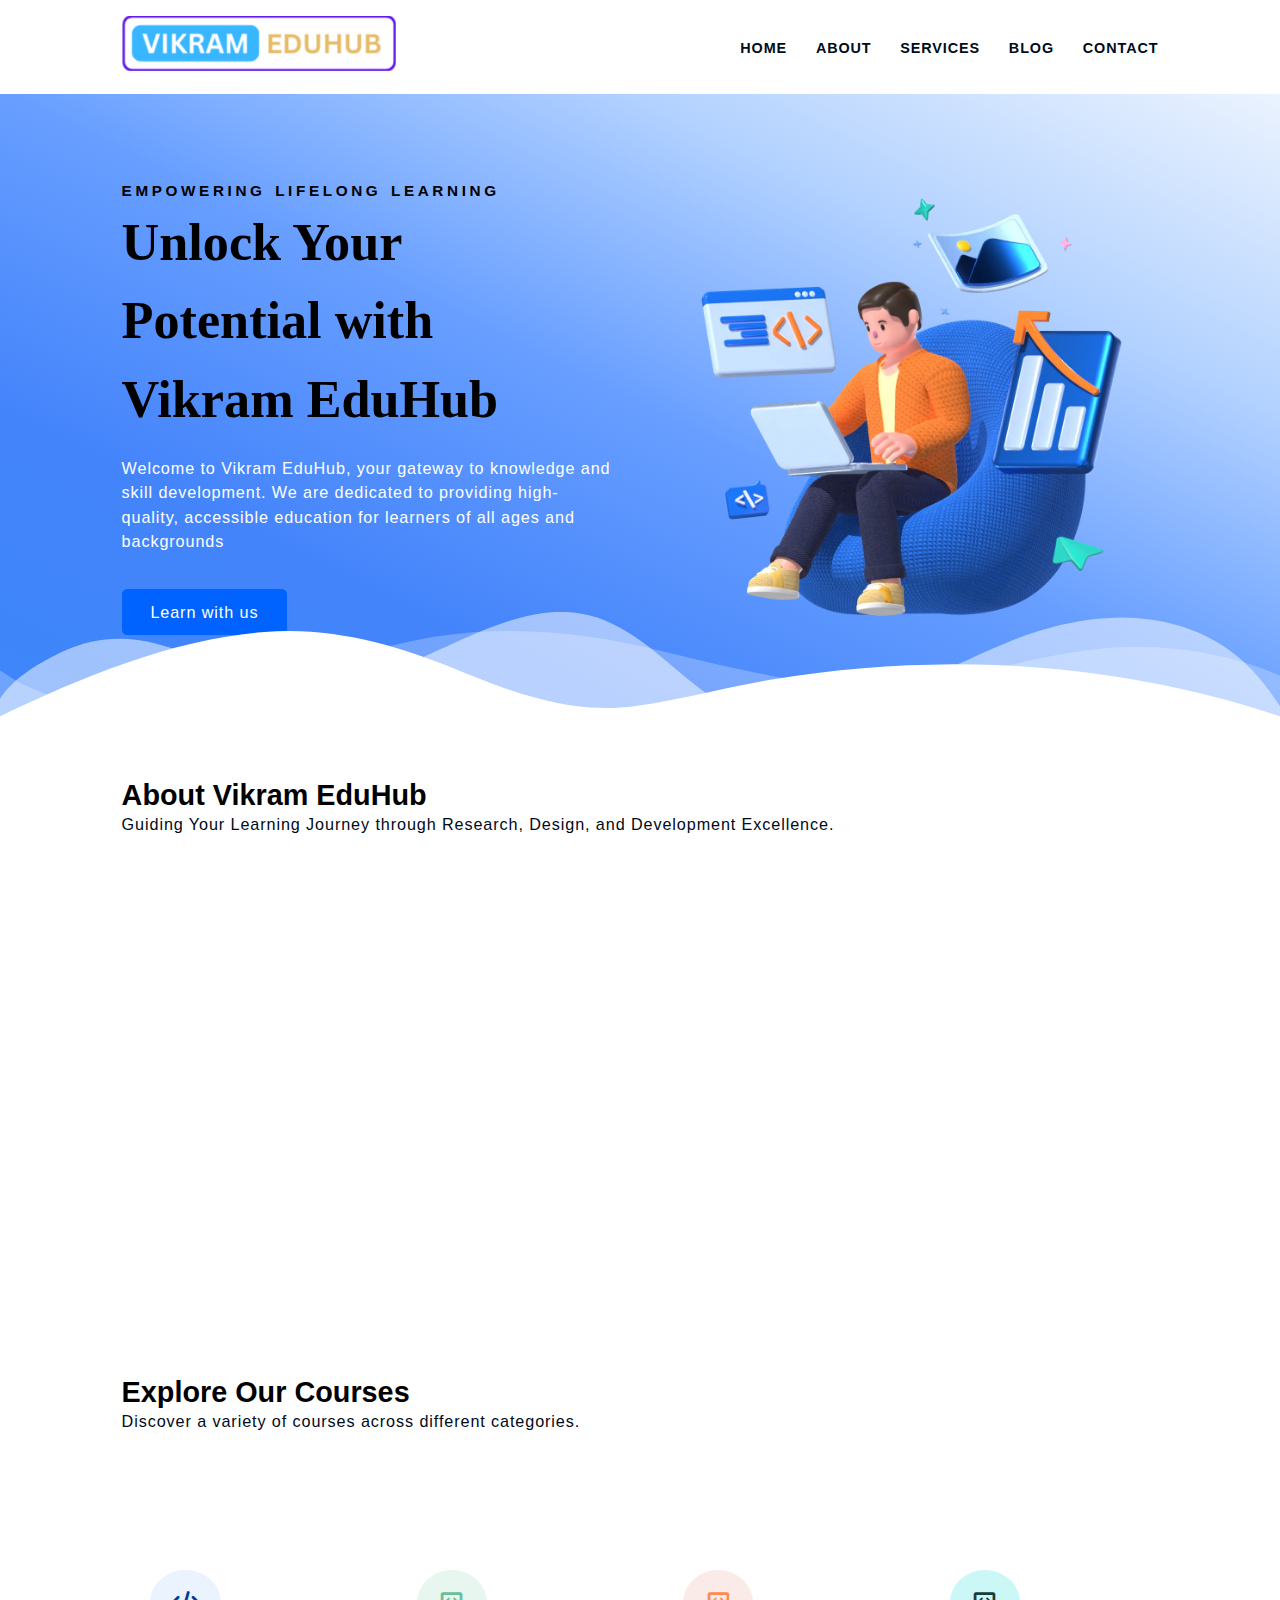
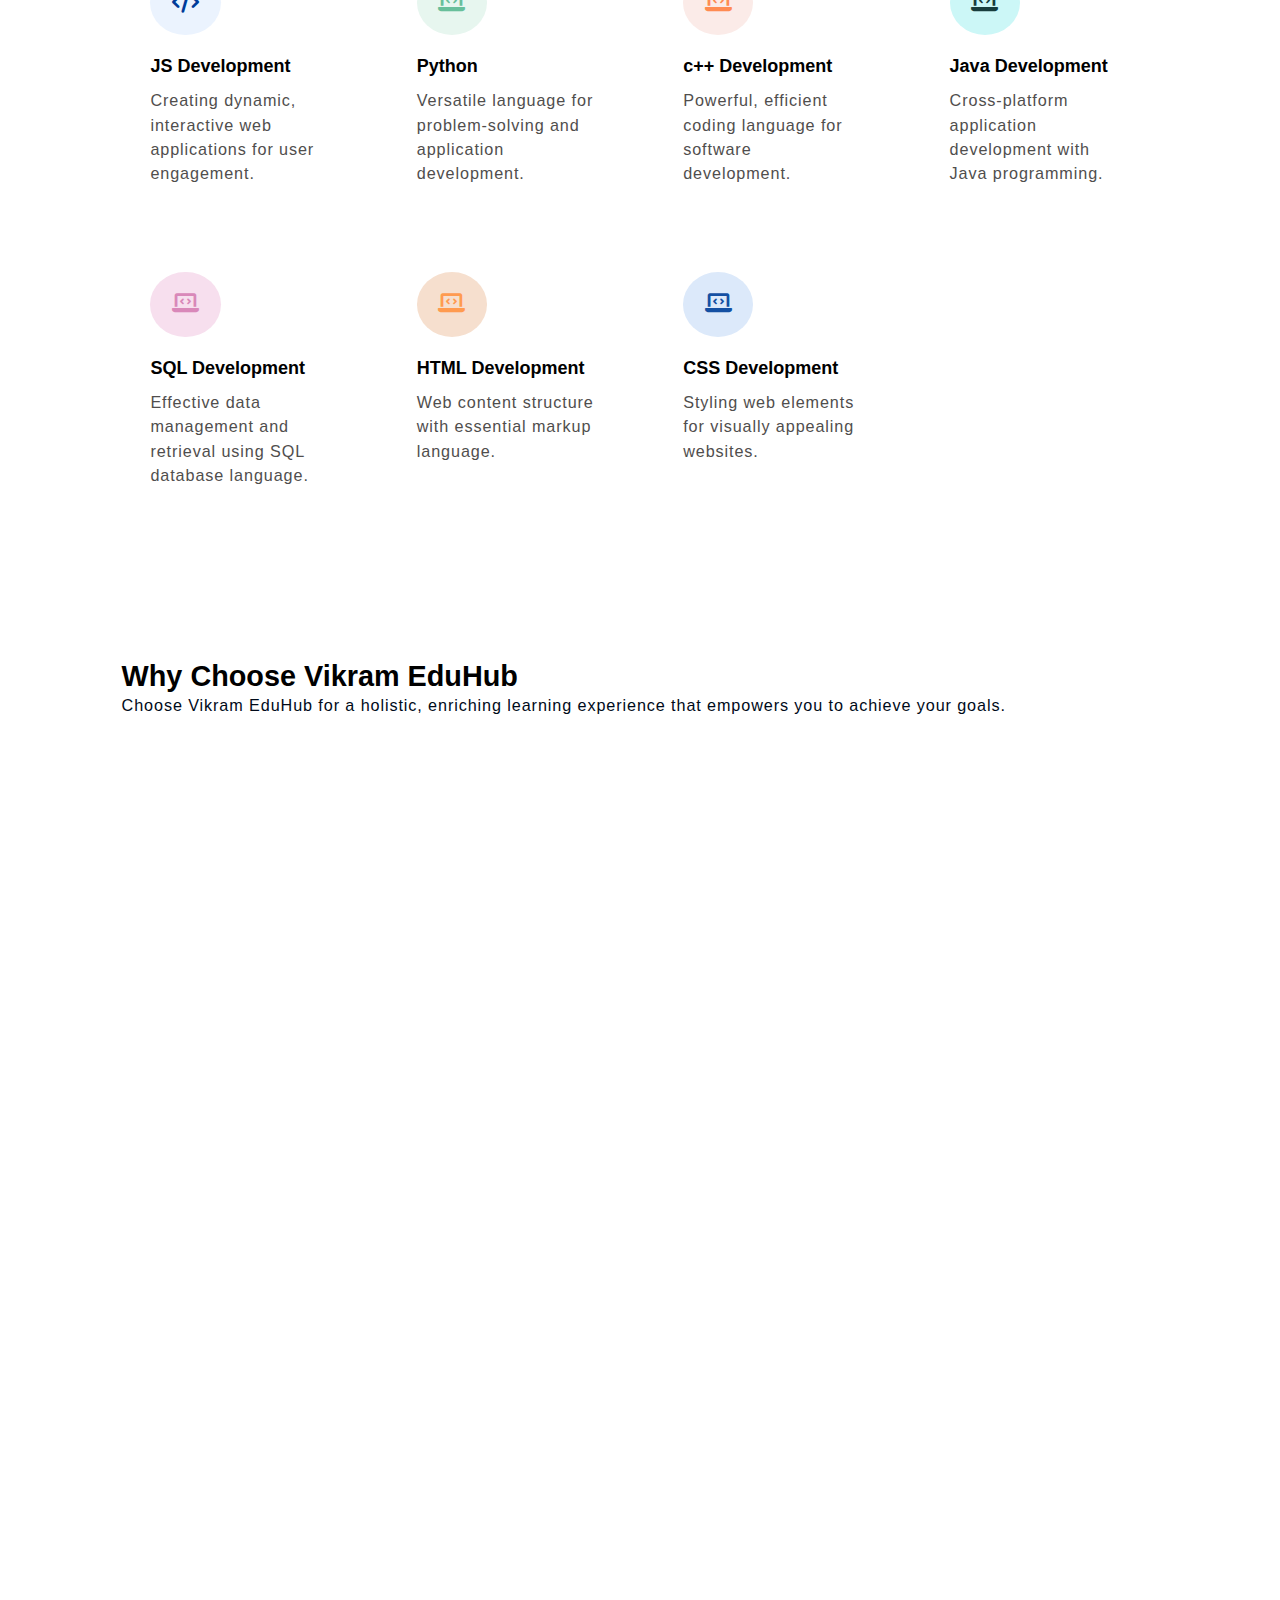
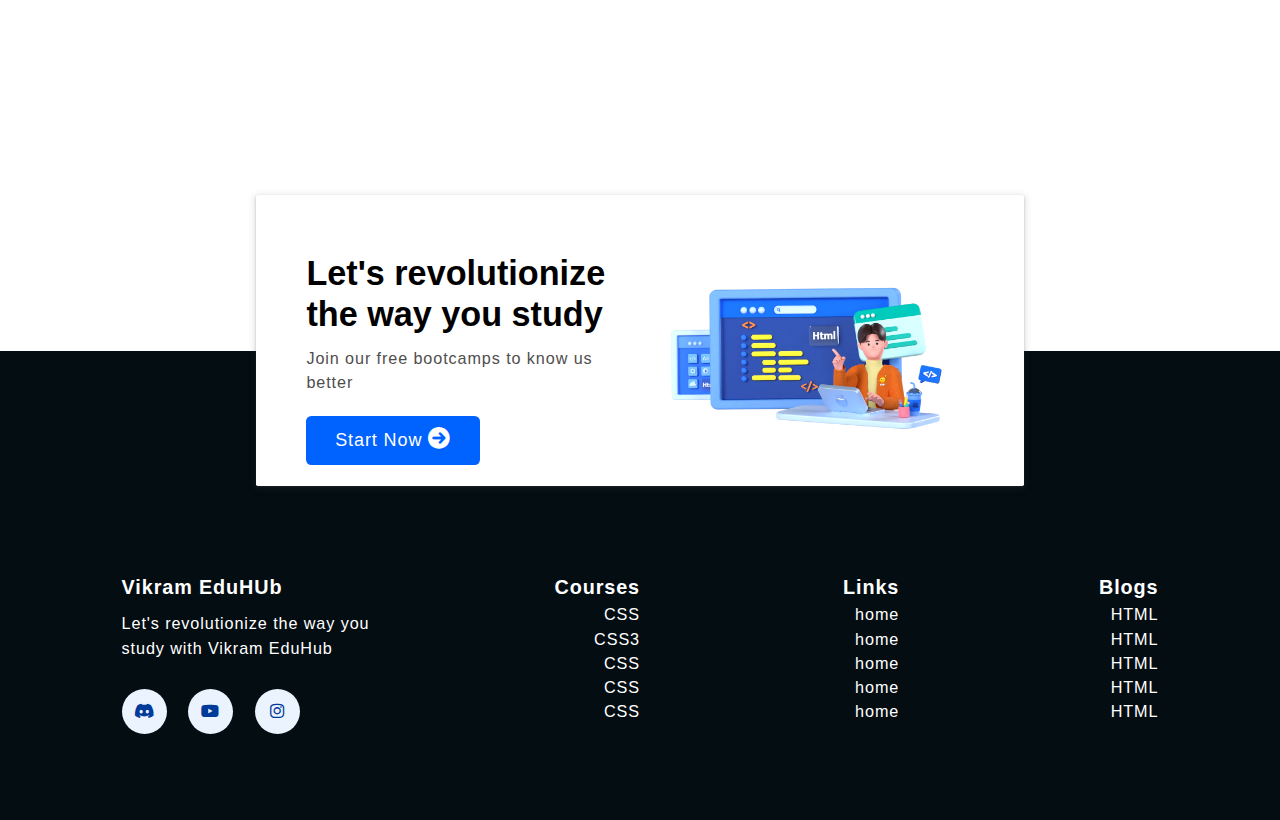
<file: index.html>
<!DOCTYPE html>
<html lang="en">
<head>
    <meta charset="UTF-8">
    <meta name="viewport" content="width=device-width, initial-scale=1.0">
    <meta name="description" content="Welcome to Vikram EduHub, your gateway to knowledge and skill development. We are dedicated to providing high-quality, accessible education for learners of all ages and backgrounds">

    <meta name="keywords" content="Vikramtechnical, htmlcourse, csscourse">
    <meta name="robots" content="index, follow">

    <title>VIKRAM EDUHUB</title>
    <link
      rel="stylesheet"
      href="https://cdnjs.cloudflare.com/ajax/libs/font-awesome/6.0.0/css/all.min.css"
      integrity="sha512-9usAa10IRO0HhonpyAIVpjrylPvoDwiPUiKdWk5t3PyolY1cOd4DSE0Ga+ri4AuTroPR5aQvXU9xC6qOPnzFeg=="
      crossorigin="anonymous"
      referrerpolicy="no-referrer"
    />

    <link rel="stylesheet" href="https://unpkg.com/aos@next/dist/aos.css" />
    <link rel="stylesheet" href="./css/style.css">
</head>
<body>
    <!-- start nav section ------------------------------------>
     <header class="section-navbar">
        <div class="container">
            <div class="navbar-logo">
                <a href="index.html">
                    <img src="./images/logo.png" alt="my vikram eduhub logo" width="80%" height="auto">
                </a>
            </div>
            <nav class="navbar-item">
                <ul>
                  <li class="nav-item"><a class="nav-link" href="index.html"> home </a></li>
                  <li class="nav-item"><a class="nav-link" href="about.html"> about </a></li>
                  <li class="nav-item"><a class="nav-link" href="services.html"> services </a></li>
                  <li class="nav-item"><a class="nav-link" href="blog.html"> blog </a></li>
                  <!-- <li class="nav-item"><a class="nav-link" href="contact.html"> contact </a></li> -->
                  <li class="nav-item"><a class="nav-link" href="#section-contact--homepage"> contact </a></li> 
                </ul>
            </nav>
        </div>
     </header>
    <!-- end nav section -------------------------------------->


    <!-- start hero section------------------------------------>
     <main>
        <div class="section-hero">
            <div class="container grid grid-two--cols">
                <div class="section-hero--content">
                    <p class="hero-subheading">EMPOWERING LIFELONG LEARNING</p>
                    <h1 class="hero-heading">
                        Unlock Your Potential with Vikram EduHub
                    </h1>
                    <p class="hero-para">
                        Welcome to Vikram EduHub, your gateway to knowledge and skill
                        development. We are dedicated to providing high-quality,
                        accessible education for learners of all ages and backgrounds
                    </p>
                    <div class="hero-btn">
                        <a href="service.html" class="btn btn-white">Learn with us</a>
                    </div>
                </div>

                <div class="section-hero--img" data-aos="fade-up">
                <figure>
                    <img src="./images/main-hero1.webp" alt="a 3d character doing coding">
                </figure>
                </div>
            </div>
        </div>
        <div class="custom-shape-divider-bottom-1768468966">
            <svg data-name="Layer 1" xmlns="http://www.w3.org/2000/svg" viewBox="0 0 1200 120" preserveAspectRatio="none">
                <path d="M0,0V46.29c47.79,22.2,103.59,32.17,158,28,70.36-5.37,136.33-33.31,206.8-37.5C438.64,32.43,512.34,53.67,583,72.05c69.27,18,138.3,24.88,209.4,13.08,36.15-6,69.85-17.84,104.45-29.34C989.49,25,1113-14.29,1200,52.47V0Z" opacity=".25" class="shape-fill"></path>
                <path d="M0,0V15.81C13,36.92,27.64,56.86,47.69,72.05,99.41,111.27,165,111,224.58,91.58c31.15-10.15,60.09-26.07,89.67-39.8,40.92-19,84.73-46,130.83-49.67,36.26-2.85,70.9,9.42,98.6,31.56,31.77,25.39,62.32,62,103.63,73,40.44,10.79,81.35-6.69,119.13-24.28s75.16-39,116.92-43.05c59.73-5.85,113.28,22.88,168.9,38.84,30.2,8.66,59,6.17,87.09-7.5,22.43-10.89,48-26.93,60.65-49.24V0Z" opacity=".5" class="shape-fill"></path>
                <path d="M0,0V5.63C149.93,59,314.09,71.32,475.83,42.57c43-7.64,84.23-20.12,127.61-26.46,59-8.63,112.48,12.24,165.56,35.4C827.93,77.22,886,95.24,951.2,90c86.53-7,172.46-45.71,248.8-84.81V0Z" class="shape-fill"></path>
            </svg>
        </div>
     </main>
    <!-- end hero section -------------------------------------> 


    <!--start about section ----------------------------------->
    <section class="section-about">
      <div class="container">
        <h2 class="section-common-heading">About Vikram EduHub</h2>
        <p class="section-common-subheading">
          Guiding Your Learning Journey through Research, Design, and
          Development Excellence.
        </p>
      </div>

      <div class="container grid grid-three--cols">
        <div class="about-div" data-aos="fade-up">
          <div class="icon">
            <img src="./images/research.png" alt="thapa eduhub research team" />
          </div>
          <h3 class="section-common--title">Research</h3>
          <p>
            We start by learning what you need. We look at what's new and
            exciting in learning and choose topics that match what you want to
            learn.
          </p>
        </div>

        <div class="about-div" data-aos="fade-up" data-aos-delay="300">
          <div class="icon">
            <img src="./images/design.png" alt="thapa eduhub research team" />
          </div>
          <h3 class="section-common--title">Design</h3>
          <p>
            Next, we make the lessons. We make them fun and interesting for you.
            We make sure they work for different ways people like to learn.
          </p>
        </div>

        <div class="about-div" data-aos="fade-up" data-aos-delay="600">
          <div class="icon">
            <img src="./images/Coding.png" alt="thapa eduhub research team" />
          </div>
          <h3 class="section-common--title">Development</h3>
          <p>
            After that, we turn the lessons into things you can use online. We
            use the latest tools to make sure they work well and make you happy.
          </p>
        </div>
      </div>
    </section>
    <!--end about section  ------------------------------------>

    <!-- ========== Start courses Section ============= -->
    <section class="section-course">
      <div class="container">
        <h2 class="section-common-heading">Explore Our Courses</h2>
        <p class="section-common-subheading">
          Discover a variety of courses across different categories.
        </p>
      </div>

      <div class="container grid grid-four--cols">
        <div class="course-div">
          <div class="icon">
            <!-- <i class="fa-brands fa-js"></i> -->
            <i class="fa-solid fa-code"></i>
          </div>
          <h3 class="section-common--title">JS Development</h3>
          <p>
            Creating dynamic, interactive web applications for user engagement.
          </p>
        </div>

        <div class="course-div">
          <div class="icon"><i class="fa-solid fa-laptop-code"></i></div>
          <h3 class="section-common--title">Python</h3>
          <p>
            Versatile language for problem-solving and application development.
          </p>
        </div>

        <div class="course-div">
          <div class="icon"><i class="fa-solid fa-laptop-code"></i></div>
          <h3 class="section-common--title">c++ Development</h3>
          <p>Powerful, efficient coding language for software development.</p>
        </div>

        <div class="course-div">
          <div class="icon"><i class="fa-solid fa-laptop-code"></i></div>
          <h3 class="section-common--title">Java Development</h3>
          <p>Cross-platform application development with Java programming.</p>
        </div>

        <div class="course-div">
          <div class="icon"><i class="fa-solid fa-laptop-code"></i></div>
          <h3 class="section-common--title">SQL Development</h3>
          <p>
            Effective data management and retrieval using SQL database language.
          </p>
        </div>

        <div class="course-div">
          <div class="icon"><i class="fa-solid fa-laptop-code"></i></div>
          <h3 class="section-common--title">HTML Development</h3>
          <p>Web content structure with essential markup language.</p>
        </div>

        <div class="course-div">
          <div class="icon"><i class="fa-solid fa-laptop-code"></i></div>
          <h3 class="section-common--title">CSS Development</h3>
          <p>Styling web elements for visually appealing websites.</p>
        </div>
      </div>
    </section>
    <!-- ========== End courses Section =============== -->

    <!-- ========== Start why choose Section ========== -->
    <section class="section-why--choose">
      <div class="container">
        <h2 class="section-common-heading">Why Choose Vikram EduHub</h2>
        <p class="section-common-subheading">
          Choose Vikram EduHub for a holistic, enriching learning experience that empowers you to achieve your goals.
        </p>
      </div>

      <div class="container grid grid-three--cols">
          <div class="choose-left--div text-align--right">

            <div class="why-choose--div" data-aos="zoom-in-up">
              <p class="common-text--highlight">1</p>
              <h3 class="section-common--title">Expert Instructors</h3>
              <p>
                Learn from experienced teachers who are passionate about sharing
                knowledge and guiding you toward success in your learning journey.
              </p>
            </div>

            <div
            class="why-choose--div"
            data-aos="zoom-in-up"
            data-aos-delay="200">
            <p class="common-text--highlight">2</p>
            <h3 class="section-common--title">Interactive Lessons</h3>
            <p>
              Engage in hands-on learning experiences that make education fun
              and memorable. Interactive lessons encourage active participation
              and deeper understanding.
            </p>
            </div>

            <div
            class="why-choose--div"
            data-aos="zoom-in-up"
            data-aos-delay="400">
            <p class="common-text--highlight">3</p>
            <h3 class="section-common--title">Lifelong Learning Support</h3>
            <p>
              Our commitment to your education doesn't end with a certificate.
              Receive ongoing support and resources for continuous learning and
              growth.
            </p>
            </div>

          </div>

          <!--? center part of image  -->

          <div class="choose-center--div" data-aos="zoom-in" data-aos-delay="100">
            <figure>
              <img src="./images/hero.png" alt="vikram technical offical new website ">
            </figure>
          </div>

          <!--? right side the contetn  -->
          <div class="choose-right--div text-align--left">

            <div class="why-choose--div" data-aos="zoom-in-up">
              <p class="common-text--highlight">4</p>
              <h3 class="section-common--title">Expert Instructors</h3>
              <p>
                Learn from experienced teachers who are passionate about sharing
                knowledge and guiding you toward success in your learning journey.
              </p>
            </div>

            <div
            class="why-choose--div text-align--left"
            data-aos="zoom-in-up"
            data-aos-delay="200">
            <p class="common-text--highlight">5</p>
            <h3 class="section-common--title">Lifelong Learning Support</h3>
            <p>
              Our commitment to your education doesn't end with a certificate.
              Receive ongoing support and resources for continuous learning and
              growth.
            </p>
            </div>

            <div
            class="why-choose--div text-align--left"
            data-aos="zoom-in-up"
            data-aos-delay="400">
            <p class="common-text--highlight">6</p>
            <h3 class="section-common--title">Lifelong Learning Support</h3>
            <p>
              Our commitment to your education doesn't end with a certificate.
              Receive ongoing support and resources for continuous learning and
              growth.
            </p>
            </div>

          </div>
        </div>
    </section>
    <!-- ========== End why choose Section ========== -->
    
    <!-- ========== Start contact home Section ========== -->

    <div class="section-contact--homepage" id="section-contact--homepage">
      <div class="container grid grid-two--cols">
        <div class="contact-content">
          <h2 class="contact-title">Let's revolutionize the way you study</h2>
          <p>Join our free bootcamps to know us better</p>
          <div class="btn">
            <a href="contact.html">
              start now <i class="fa-solid fa-arrow-circle-right"></i>
            </a>
          </div>
        </div>
        <div class="contact-image">
          <img src="images/main.png" alt="a guy doing coding">
        </div>
      </div>
    </div>
    
    <!-- ========== End contact home Section ========== -->

    <!-- ========== Start   FOOTER Section ========== -->

    <footer>
      <div class="container grid grid-four--cols">
        <div class="footer-1--div">
          <div class="logo-brand">
            <a href="index.html" class="footer-subheading">Vikram EduHUb</a>
          </div>
          <p>Let's revolutionize the way you study with Vikram EduHub</p>
       

        <div class="social-footer--icons">
          <a href="" target="_blank" alt="my discord server link" >
            <i class="fa-brands fa-discord"></i>
            </a>
            <a href="" target="_blank" alt="my youtube channel link" >
              <i class="fa-brands fa-youtube"></i>
            </a>
            <a href="" target="_blank" alt="my instagram profile link" >
              <i class="fa-brands fa-instagram"></i>
            </a>
        </div>

      </div>

      <div class="footer-2--div">
        <p class="footer-subheading">  Courses </p>
          <ul>
            <li> <a href="index.html"> CSS </a> </li>
            <li> <a href="index.html"> CSS3 </a> </li>
            <li> <a href="index.html"> CSS </a> </li>
            <li> <a href="index.html"> CSS </a> </li>
            <li> <a href="index.html"> CSS </a> </li>
          </ul>
      
      </div>


      <div class="footer-3--div">
        <p class="footer-subheading"> Links  </p>
          <ul>
            <li> <a href="index.html"> home </a> </li>
            <li> <a href="index.html"> home </a> </li>
            <li> <a href="index.html"> home </a> </li>
            <li> <a href="index.html"> home </a> </li>
            <li> <a href="index.html"> home </a> </li>
          </ul>
      
      </div>

      <div class="footer-4--div">
        <p class="footer-subheading"> Blogs </p>
          <ul>
            <li> <a href="index.html"> HTML </a> </li>
            <li> <a href="index.html"> HTML </a> </li>
            <li> <a href="index.html"> HTML </a> </li>
            <li> <a href="index.html"> HTML </a> </li>
            <li> <a href="index.html"> HTML </a> </li>
          </ul>
       
      </div>

      </div>
    </footer>
    <!-- ========== End   FOOTER Section ========== -->

    <script src="https://unpkg.com/aos@next/dist/aos.js"></script>
    <script>
      AOS.init();
    </script>


</body>
</html>
</file>
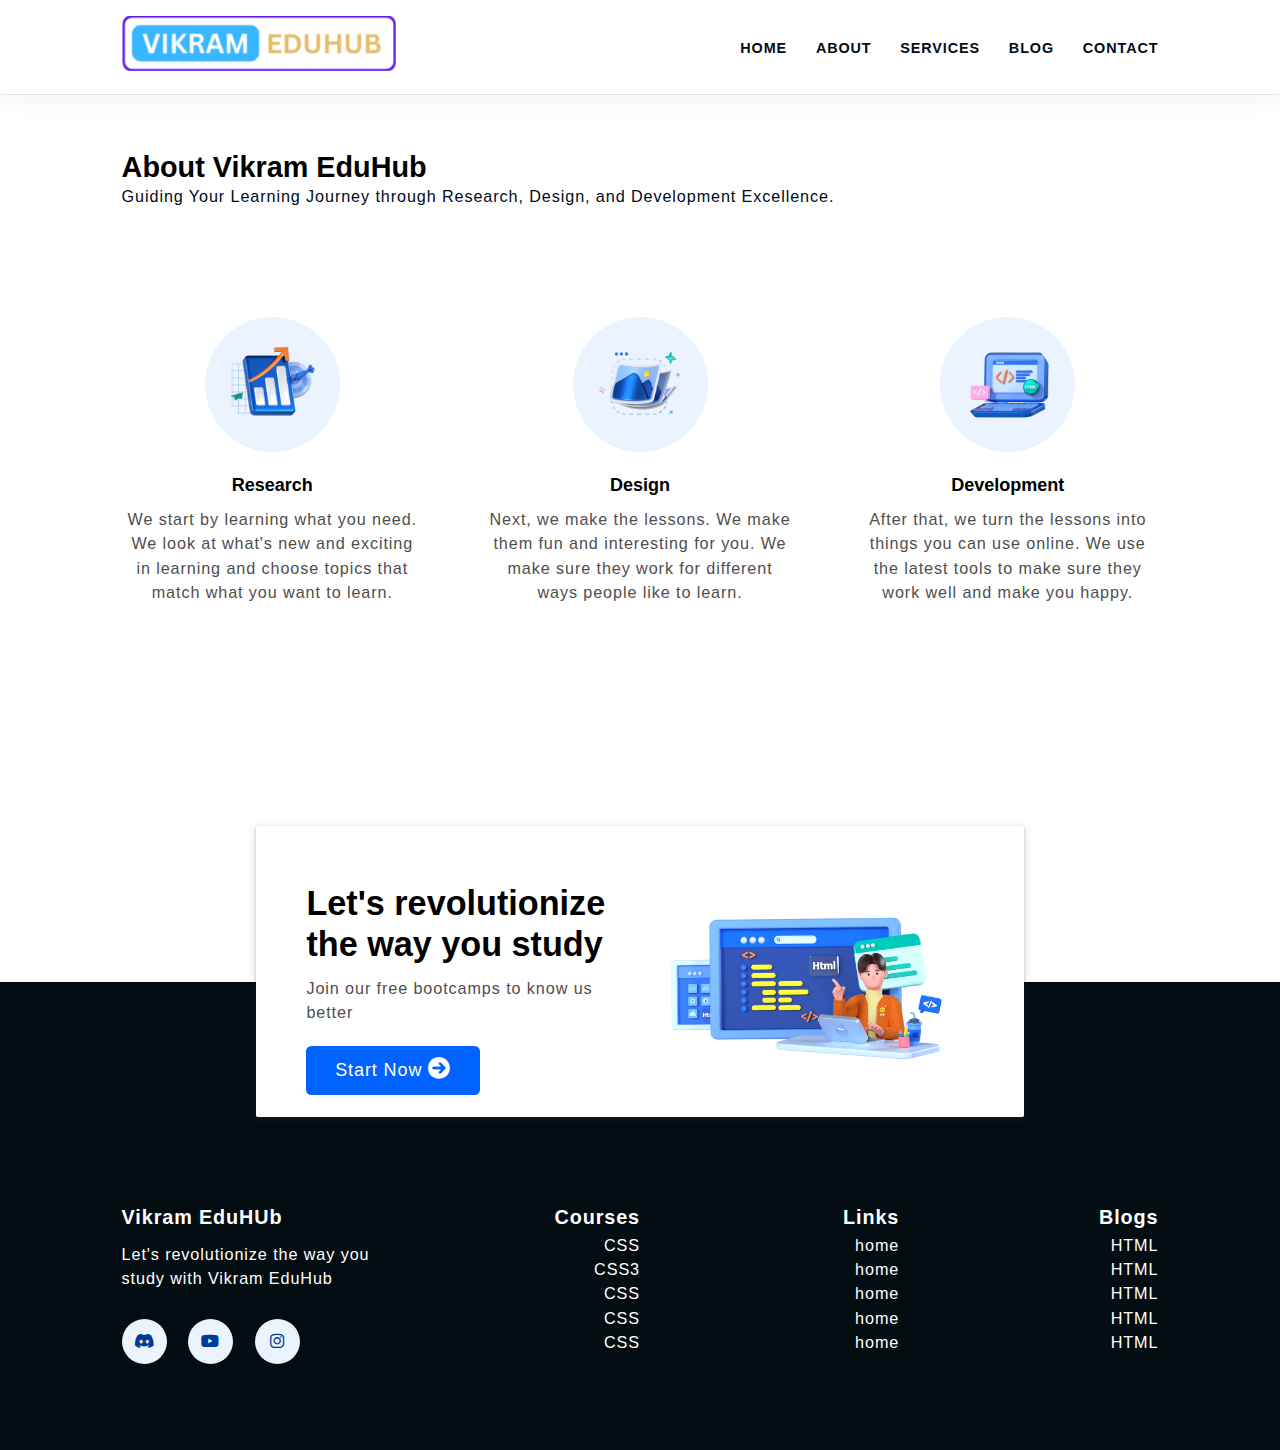
<file: about.html>
<!DOCTYPE html>
<html lang="en">
<head>
    <meta charset="UTF-8">
    <meta name="viewport" content="width=device-width, initial-scale=1.0">
    <title>About Page</title>
    <link
      rel="stylesheet"
      href="https://cdnjs.cloudflare.com/ajax/libs/font-awesome/6.0.0/css/all.min.css"
      integrity="sha512-9usAa10IRO0HhonpyAIVpjrylPvoDwiPUiKdWk5t3PyolY1cOd4DSE0Ga+ri4AuTroPR5aQvXU9xC6qOPnzFeg=="
      crossorigin="anonymous"
      referrerpolicy="no-referrer"
    />
    <link rel="stylesheet" href="./css/style.css">
</head>
<body>
    <!-- start nav section ------------------------------------>
     <header class="section-navbar">
        <div class="container">
            <div class="navbar-logo">
                <a href="index.html">
                    <img src="./images/logo.png" alt="my vikram eduhub logo" width="80%" height="auto">
                </a>
            </div>
            <nav class="navbar-item">
                <ul>
                  <li class="nav-item"><a class="nav-link" href="index.html"> home </a></li>
                  <li class="nav-item"><a class="nav-link" href="about.html"> about </a></li>
                  <li class="nav-item"><a class="nav-link" href="services.html"> services </a></li>
                  <li class="nav-item"><a class="nav-link" href="blog.html"> blog </a></li>
                  <li class="nav-item"><a class="nav-link" href="contact.html"> contact </a></li>
                </ul>
            </nav>
        </div>
     </header>
    <!-- end nav section -------------------------------------->
    <!--start about section ----------------------------------->
    <section class="section-about">
      <div class="container">
        <h2 class="section-common-heading">About Vikram EduHub</h2>
        <p class="section-common-subheading">
          Guiding Your Learning Journey through Research, Design, and
          Development Excellence.
        </p>
      </div>

      <div class="container grid grid-three--cols">
        <div class="about-div">
          <div class="icon">
            <img src="./images/research.png" alt="thapa eduhub research team" />
          </div>
          <h3 class="section-common--title">Research</h3>
          <p>
            We start by learning what you need. We look at what's new and
            exciting in learning and choose topics that match what you want to
            learn.
          </p>
        </div>

        <div class="about-div">
          <div class="icon">
            <img src="./images/design.png" alt="thapa eduhub research team" />
          </div>
          <h3 class="section-common--title">Design</h3>
          <p>
            Next, we make the lessons. We make them fun and interesting for you.
            We make sure they work for different ways people like to learn.
          </p>
        </div>

        <div class="about-div">
          <div class="icon">
            <img src="./images/Coding.png" alt="thapa eduhub research team" />
          </div>
          <h3 class="section-common--title">Development</h3>
          <p>
            After that, we turn the lessons into things you can use online. We
            use the latest tools to make sure they work well and make you happy.
          </p>
        </div>
      </div>
    </section>
    <!--end about section  ------------------------------------>
    <!-- ========== Start contact home Section ========== -->

    <div class="section-contact--homepage" id="section-contact--homepage">
      <div class="container grid grid-two--cols">
        <div class="contact-content">
          <h2 class="contact-title">Let's revolutionize the way you study</h2>
          <p>Join our free bootcamps to know us better</p>
          <div class="btn">
            <a href="contact.html">
              start now <i class="fa-solid fa-arrow-circle-right"></i>
            </a>
          </div>
        </div>
        <div class="contact-image">
          <img src="images/main.png" alt="a guy doing coding">
        </div>
      </div>
    </div>
    
    <!-- ========== End contact home Section ========== -->

    <!-- ========== Start   FOOTER Section ========== -->

    <footer>
      <div class="container grid grid-four--cols">
        <div class="footer-1--div">
          <div class="logo-brand">
            <a href="index.html" class="footer-subheading">Vikram EduHUb</a>
          </div>
          <p>Let's revolutionize the way you study with Vikram EduHub</p>
       

        <div class="social-footer--icons">
          <a href="" target="_blank" alt="my discord server link" >
            <i class="fa-brands fa-discord"></i>
            </a>
            <a href="" target="_blank" alt="my youtube channel link" >
              <i class="fa-brands fa-youtube"></i>
            </a>
            <a href="" target="_blank" alt="my instagram profile link" >
              <i class="fa-brands fa-instagram"></i>
            </a>
        </div>

      </div>

      <div class="footer-2--div">
        <p class="footer-subheading">  Courses </p>
          <ul>
            <li> <a href="index.html"> CSS </a> </li>
            <li> <a href="index.html"> CSS3 </a> </li>
            <li> <a href="index.html"> CSS </a> </li>
            <li> <a href="index.html"> CSS </a> </li>
            <li> <a href="index.html"> CSS </a> </li>
          </ul>
      
      </div>


      <div class="footer-3--div">
        <p class="footer-subheading"> Links  </p>
          <ul>
            <li> <a href="index.html"> home </a> </li>
            <li> <a href="index.html"> home </a> </li>
            <li> <a href="index.html"> home </a> </li>
            <li> <a href="index.html"> home </a> </li>
            <li> <a href="index.html"> home </a> </li>
          </ul>
      
      </div>

      <div class="footer-4--div">
        <p class="footer-subheading"> Blogs </p>
          <ul>
            <li> <a href="index.html"> HTML </a> </li>
            <li> <a href="index.html"> HTML </a> </li>
            <li> <a href="index.html"> HTML </a> </li>
            <li> <a href="index.html"> HTML </a> </li>
            <li> <a href="index.html"> HTML </a> </li>
          </ul>
       
      </div>

      </div>
    </footer>
    <!-- ========== End   FOOTER Section ========== -->

</body>
</html>
</file>
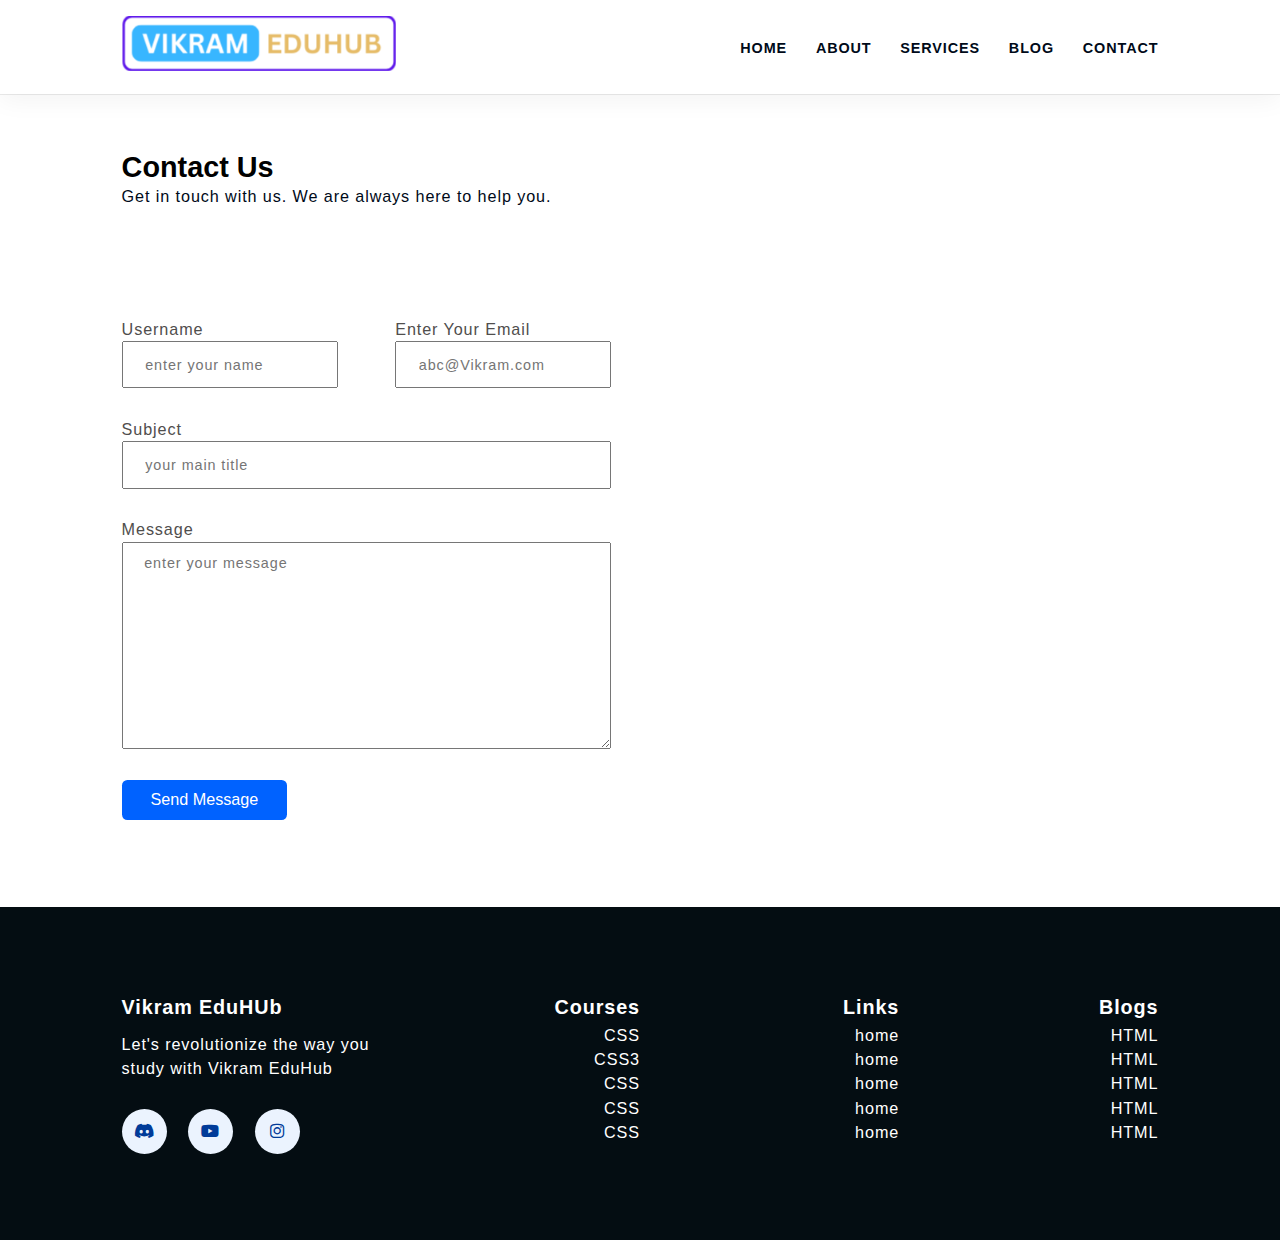
<file: contact.html>
<!DOCTYPE html>
<html lang="en">
<head>
    <meta charset="UTF-8">
    <meta name="viewport" content="width=device-width, initial-scale=1.0">
    <title>Contact Page</title>
    <link
      rel="stylesheet"
      href="https://cdnjs.cloudflare.com/ajax/libs/font-awesome/6.0.0/css/all.min.css"
      integrity="sha512-9usAa10IRO0HhonpyAIVpjrylPvoDwiPUiKdWk5t3PyolY1cOd4DSE0Ga+ri4AuTroPR5aQvXU9xC6qOPnzFeg=="
      crossorigin="anonymous"
      referrerpolicy="no-referrer"/>
    <link rel="stylesheet" href="./css/style.css">
    <style>
      footer{
        padding-top: 0;
      }
    </style>
</head>
<body>
    <!-- start nav section ------------------------------------>
     <header class="section-navbar">
        <div class="container">
            <div class="navbar-logo">
                <a href="index.html">
                    <img src="./images/logo.png" alt="my vikram eduhub logo" width="80%" height="auto">
                </a>
            </div>
            <nav class="navbar-item">
                <ul>
                    <li class="nav-item"><a class="nav-link" href="index.html"> home </a></li>
                    <li class="nav-item"><a class="nav-link" href="about.html"> about </a></li>
                    <li class="nav-item"><a class="nav-link" href="services.html"> services </a></li>
                    <li class="nav-item"><a class="nav-link" href="blog.html"> blog </a></li>
                    <li class="nav-item"><a class="nav-link" href="contact.html"> contact </a></li>
                </ul>
            </nav>
        </div>
     </header>
    <!-- end nav section -------------------------------------->
    
    <!-- ========== Start contact Section ========== -->

    <div class="section-contact">
      <div class="container">
        <h2 class="section-common-heading">Contact Us</h2>
        <p class="section-common-subheading">
          Get in touch with us. We are always here to help you.
        </p>
      </div>

      <div class="container grid grid-two--cols">
        <div class="contact-content">
          <form action="https://formspree.io/f/xyyqbjej" method="POST">
            <div class="grid grid-two--cols mb-3">
              <div>
                <label for="username">username</label>
                <input
                  type="text"
                  name="username"
                  id="username"
                  required
                  autocomplete="off"
                  placeholder="enter your name"
                />
              </div>

              <div>
                <label for="email">enter your email</label>
                <input
                  type="email"
                  name="email"
                  id="email"
                  autocomplete="off"
                  required
                  placeholder="abc@Vikram.com"
                />
              </div>
            </div>

            <div class="mb-3">
              <label for="subject">subject</label>
              <input
                type="text"
                name="subject"
                id="subject"
                placeholder="your main title"
              />
            </div>

            <div class="mb-3">
              <label for="message">message</label>
              <textarea
                name="message"
                id="message"
                cols="30"
                rows="10"
                placeholder="enter your message"
              ></textarea>
            </div>

            <div>
              <button type="submit" class="btn btn-submit">send message</button>
            </div>
          </form>
        </div>

        <div class="contact-map">
          <iframe
            src="https://www.google.com/maps/embed?pb=!1m18!1m12!1m3!1d944.572926921612!2d76.9449350853994!3d29.377972170072074!2m3!1f0!2f0!3f0!3m2!1i1024!2i768!4f13.1!3m3!1m2!1s0x390ddba1220aa879%3A0x5a1693efd2078adc!2sSondhapur%2C%20Panipat%20Taraf%20Rajputan%2C%20Haryana%20132103!5e0!3m2!1sen!2sin!4v1768140448931!5m2!1sen!2sin"
            width="100%"
            height="500px"
            style="border: 0"
            allowfullscreen=""
            loading="lazy"
            referrerpolicy="no-referrer-when-downgrade"
          ></iframe>
        </div>
      </div>
    </div>

    <!-- ========== End contact Section ========== -->

    <!-- ========== Start   FOOTER Section ========== -->

    <footer>
      <div class="container grid grid-four--cols">
        <div class="footer-1--div">
          <div class="logo-brand">
            <a href="index.html" class="footer-subheading">Vikram EduHUb</a>
          </div>
          <p>Let's revolutionize the way you study with Vikram EduHub</p>
       

        <div class="social-footer--icons">
          <a href="" target="_blank" alt="my discord server link" >
            <i class="fa-brands fa-discord"></i>
            </a>
            <a href="" target="_blank" alt="my youtube channel link" >
              <i class="fa-brands fa-youtube"></i>
            </a>
            <a href="" target="_blank" alt="my instagram profile link" >
              <i class="fa-brands fa-instagram"></i>
            </a>
        </div>

      </div>

      <div class="footer-2--div">
        <p class="footer-subheading">  Courses </p>
          <ul>
            <li> <a href="index.html"> CSS </a> </li>
            <li> <a href="index.html"> CSS3 </a> </li>
            <li> <a href="index.html"> CSS </a> </li>
            <li> <a href="index.html"> CSS </a> </li>
            <li> <a href="index.html"> CSS </a> </li>
          </ul>
      
      </div>


      <div class="footer-3--div">
        <p class="footer-subheading"> Links  </p>
          <ul>
            <li> <a href="index.html"> home </a> </li>
            <li> <a href="index.html"> home </a> </li>
            <li> <a href="index.html"> home </a> </li>
            <li> <a href="index.html"> home </a> </li>
            <li> <a href="index.html"> home </a> </li>
          </ul>
      
      </div>

      <div class="footer-4--div">
        <p class="footer-subheading"> Blogs </p>
          <ul>
            <li> <a href="index.html"> HTML </a> </li>
            <li> <a href="index.html"> HTML </a> </li>
            <li> <a href="index.html"> HTML </a> </li>
            <li> <a href="index.html"> HTML </a> </li>
            <li> <a href="index.html"> HTML </a> </li>
          </ul>
       
      </div>

      </div>
    </footer>
    <!-- ========== End   FOOTER Section ========== -->

</body>
</html>
</file>
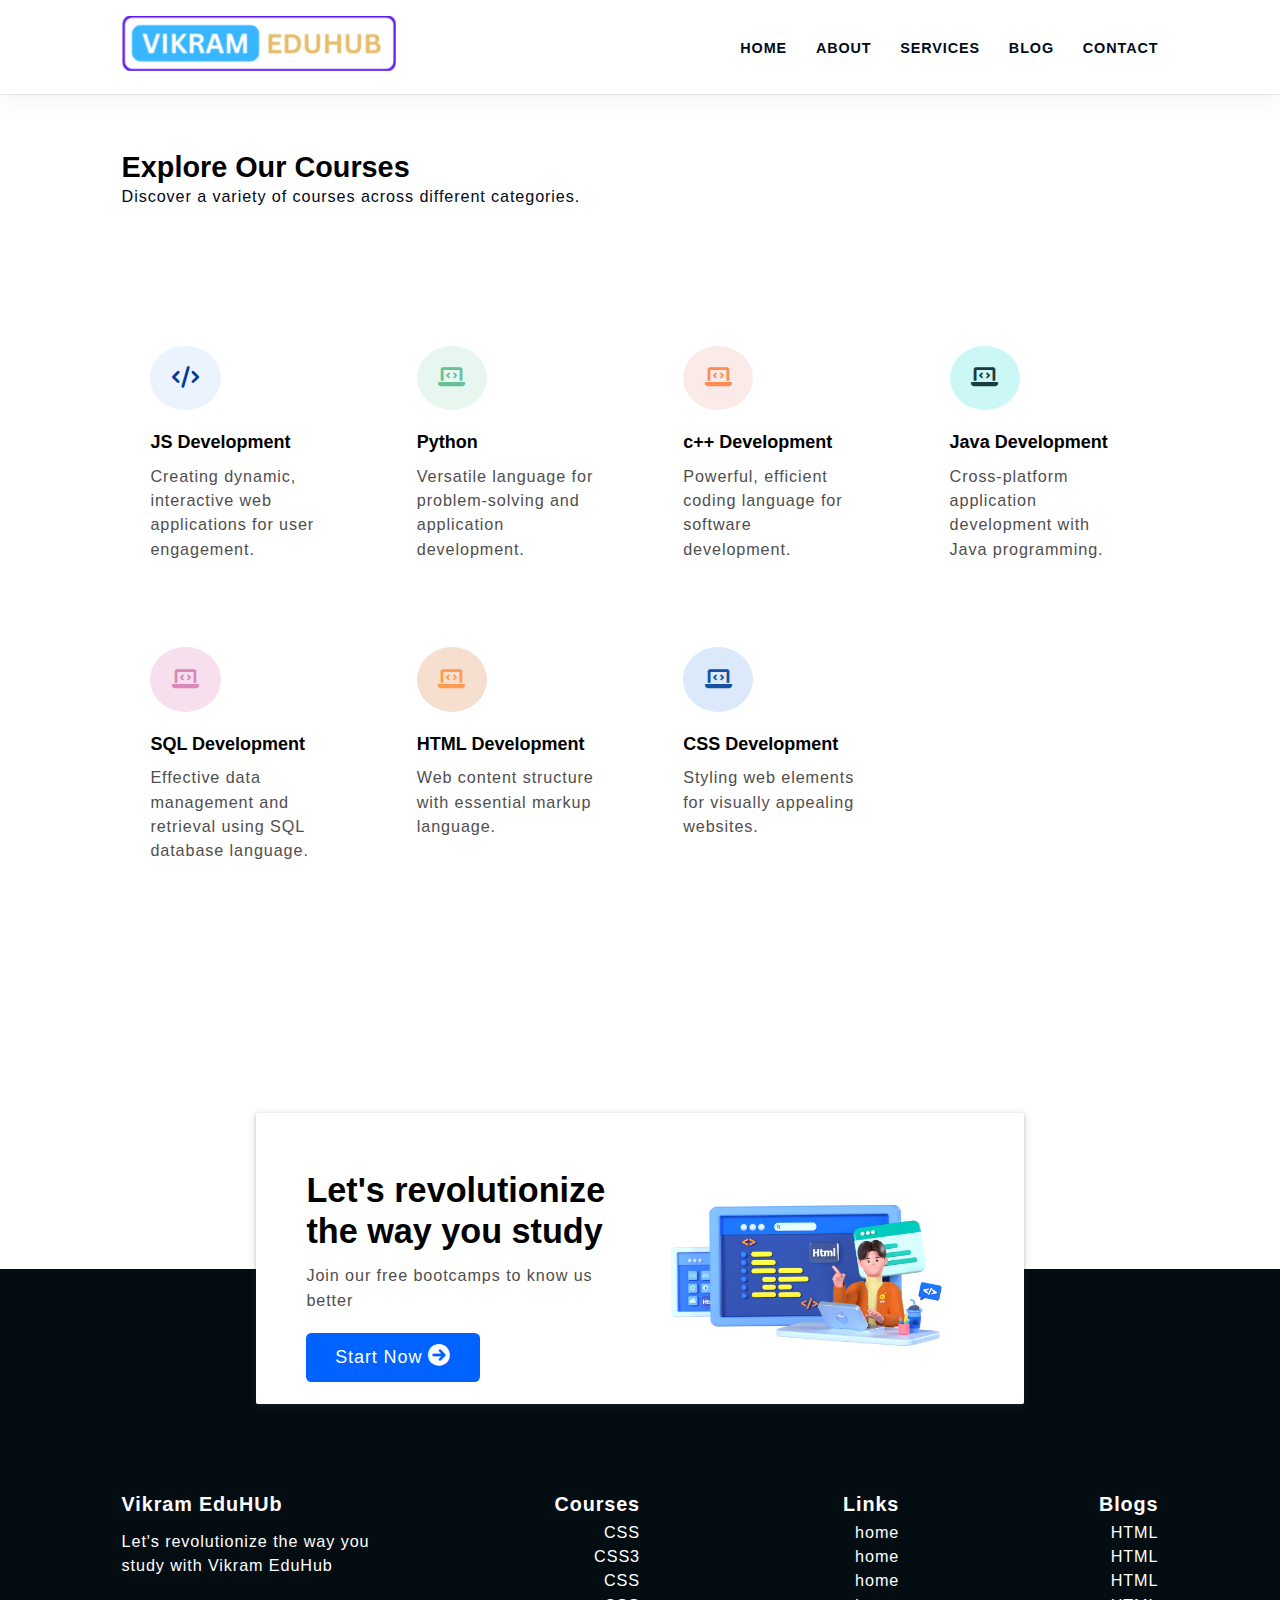
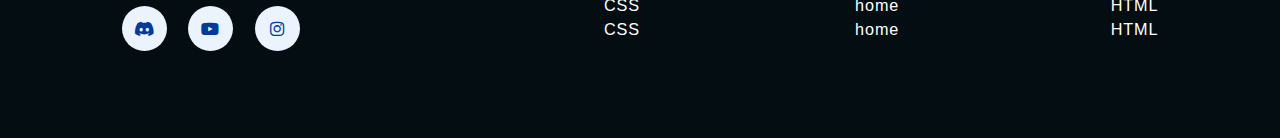
<file: services.html>
<!DOCTYPE html>
<html lang="en">
<head>
    <meta charset="UTF-8">
    <meta name="viewport" content="width=device-width, initial-scale=1.0">
    <title>Services Page</title>
    <link
      rel="stylesheet"
      href="https://cdnjs.cloudflare.com/ajax/libs/font-awesome/6.0.0/css/all.min.css"
      integrity="sha512-9usAa10IRO0HhonpyAIVpjrylPvoDwiPUiKdWk5t3PyolY1cOd4DSE0Ga+ri4AuTroPR5aQvXU9xC6qOPnzFeg=="
      crossorigin="anonymous"
      referrerpolicy="no-referrer"
    />
    <link rel="stylesheet" href="./css/style.css">
</head>
<body>
    <!-- start nav section ------------------------------------>
     <header class="section-navbar">
        <div class="container">
            <div class="navbar-logo">
                <a href="index.html">
                    <img src="./images/logo.png" alt="my vikram eduhub logo" width="80%" height="auto">
                </a>
            </div>
            <nav class="navbar-item">
                <ul>
                    <li class="nav-item"><a class="nav-link" href="index.html"> home </a></li>
                    <li class="nav-item"><a class="nav-link" href="about.html"> about </a></li>
                    <li class="nav-item"><a class="nav-link" href="services.html"> services </a></li>
                    <li class="nav-item"><a class="nav-link" href="blog.html"> blog </a></li>
                    <li class="nav-item"><a class="nav-link" href="contact.html"> contact </a></li>
                </ul>
            </nav>
        </div>
     </header>
    <!-- end nav section -------------------------------------->
    <!-- ========== Start courses Section ============= -->
    <section class="section-course">
      <div class="container">
        <h2 class="section-common-heading">Explore Our Courses</h2>
        <p class="section-common-subheading">
          Discover a variety of courses across different categories.
        </p>
      </div>

      <div class="container grid grid-four--cols">
        <div class="course-div">
          <div class="icon">
            <!-- <i class="fa-brands fa-js"></i> -->
            <i class="fa-solid fa-code"></i>
          </div>
          <h3 class="section-common--title">JS Development</h3>
          <p>
            Creating dynamic, interactive web applications for user engagement.
          </p>
        </div>

        <div class="course-div">
          <div class="icon"><i class="fa-solid fa-laptop-code"></i></div>
          <h3 class="section-common--title">Python</h3>
          <p>
            Versatile language for problem-solving and application development.
          </p>
        </div>

        <div class="course-div">
          <div class="icon"><i class="fa-solid fa-laptop-code"></i></div>
          <h3 class="section-common--title">c++ Development</h3>
          <p>Powerful, efficient coding language for software development.</p>
        </div>

        <div class="course-div">
          <div class="icon"><i class="fa-solid fa-laptop-code"></i></div>
          <h3 class="section-common--title">Java Development</h3>
          <p>Cross-platform application development with Java programming.</p>
        </div>

        <div class="course-div">
          <div class="icon"><i class="fa-solid fa-laptop-code"></i></div>
          <h3 class="section-common--title">SQL Development</h3>
          <p>
            Effective data management and retrieval using SQL database language.
          </p>
        </div>

        <div class="course-div">
          <div class="icon"><i class="fa-solid fa-laptop-code"></i></div>
          <h3 class="section-common--title">HTML Development</h3>
          <p>Web content structure with essential markup language.</p>
        </div>

        <div class="course-div">
          <div class="icon"><i class="fa-solid fa-laptop-code"></i></div>
          <h3 class="section-common--title">CSS Development</h3>
          <p>Styling web elements for visually appealing websites.</p>
        </div>
      </div>
    </section>
    <!-- ========== End courses Section =============== -->
    <!-- ========== Start contact home Section ========== -->

    <div class="section-contact--homepage" id="section-contact--homepage">
      <div class="container grid grid-two--cols">
        <div class="contact-content">
          <h2 class="contact-title">Let's revolutionize the way you study</h2>
          <p>Join our free bootcamps to know us better</p>
          <div class="btn">
            <a href="contact.html">
              start now <i class="fa-solid fa-arrow-circle-right"></i>
            </a>
          </div>
        </div>
        <div class="contact-image">
          <img src="images/main.png" alt="a guy doing coding">
        </div>
      </div>
    </div>
    
    <!-- ========== End contact home Section ========== -->

    <!-- ========== Start   FOOTER Section ========== -->

    <footer>
      <div class="container grid grid-four--cols">
        <div class="footer-1--div">
          <div class="logo-brand">
            <a href="index.html" class="footer-subheading">Vikram EduHUb</a>
          </div>
          <p>Let's revolutionize the way you study with Vikram EduHub</p>
       

        <div class="social-footer--icons">
          <a href="" target="_blank" alt="my discord server link" >
            <i class="fa-brands fa-discord"></i>
            </a>
            <a href="" target="_blank" alt="my youtube channel link" >
              <i class="fa-brands fa-youtube"></i>
            </a>
            <a href="" target="_blank" alt="my instagram profile link" >
              <i class="fa-brands fa-instagram"></i>
            </a>
        </div>

      </div>

      <div class="footer-2--div">
        <p class="footer-subheading">  Courses </p>
          <ul>
            <li> <a href="index.html"> CSS </a> </li>
            <li> <a href="index.html"> CSS3 </a> </li>
            <li> <a href="index.html"> CSS </a> </li>
            <li> <a href="index.html"> CSS </a> </li>
            <li> <a href="index.html"> CSS </a> </li>
          </ul>
      
      </div>


      <div class="footer-3--div">
        <p class="footer-subheading"> Links  </p>
          <ul>
            <li> <a href="index.html"> home </a> </li>
            <li> <a href="index.html"> home </a> </li>
            <li> <a href="index.html"> home </a> </li>
            <li> <a href="index.html"> home </a> </li>
            <li> <a href="index.html"> home </a> </li>
          </ul>
      
      </div>

      <div class="footer-4--div">
        <p class="footer-subheading"> Blogs </p>
          <ul>
            <li> <a href="index.html"> HTML </a> </li>
            <li> <a href="index.html"> HTML </a> </li>
            <li> <a href="index.html"> HTML </a> </li>
            <li> <a href="index.html"> HTML </a> </li>
            <li> <a href="index.html"> HTML </a> </li>
          </ul>
       
      </div>

      </div>
    </footer>
    <!-- ========== End   FOOTER Section ========== -->

</body>
</html>
</file>
<file: css/style.css>
/* @import url('https://fonts.googleapis.com/css2?family=Gravitas+One&display=swap'); */
/* base rule */
*{
    margin: 0;
    padding: 0;
    box-sizing: border-box;
    font-family: "urbanist", sans-serif;
}
html{
    font-size: 62.5%;
    /* 1rem = 10px */
    scroll-behavior: smooth;
}

h1,h2,h3,h4,h5,h6{
    font-family: "poppins" sans-serif;
}
p,li,a,label{
    font-family: "urbanist", sans-serif;
    font-size: 1.8rem;
    letter-spacing: .1rem;
    color: var(--para-color);
    line-height: 1.5;
}
a{text-decoration: none;}

li{list-style: none;}

/* -----------------------------theme --------------------------*/
:root{
  --main-color: #0062ff;
  --supporting-color: #ebf3fe;
  --font-color: #424242;
  /* --bg-color: #ffffff; */
  --bg-color: #f7fcff;
  --heading-color: #000a19;
  --hero-heading-color: #003b99;
  --white-color: #ffffff;
  --para-color: #504e4d;
  --bnt-hover-bg-color: #003b99;
  --btn-box-shadow: rgba(100, 100, 111, 0.2) 0px 7px 29px 0px;
  --footer-bg-color: #040d12;  
}
/*------------------------------- layout ----------------------*/

.container{
    max-width: 120rem;
    margin: 0 auto;
    padding: 9.6rem 2.4rem;
}
/* .section-about .container:first-child,
.section-blog .container:first-child,
.section-course .container:first-child,
.section-contact--homepage .container:first-child,
.section-why--choose .container:first-child,
.section-contact .container:first-child {
  padding: 6.4rem 0 2.4rem 0;
} */

:is(
    .section-about,
    .section-blog,
    .section-contact,
    .section-course,
    .section-why--choose,
    .section-contact--homepage,
  )
  .container:first-child {
  padding: 6.4rem 2.4rem 2.4rem 2.4rem;
}
.grid{
  display: grid;
}
.grid-two--cols{
  grid-template-columns: repeat(2, 1fr);
}
.grid-three--cols{
  grid-template-columns: repeat(3, 1fr);
}
.grid-four--cols {
  grid-template-columns: repeat(4, 1fr);
}
/*********************** module reuseable ***********************/
.btn{
  display: inline-block;
  padding: 1.2rem 3.2rem;
  background-color: var(--main-color);
  color: var(--white-color);
  border-radius: .6rem;
}
.section-common-heading{
  font-size: 3.2rem;
  font-weight: 700;
  text-transform: capitalize;
}

.section-common-subheading{
  color: var(--heading-color);
}
.section-common--title{
  font-size: 2rem;
  margin: 2.4rem 0 1.2rem 0;
}
.fa-solid{
  padding: 2.4rem;
  background-color: var(--supporting-color);
  font-size: 2.4rem;
  border-radius: 50%;
  color: var(--hero-heading-color);
}
/********************* states change ****************************/
.btn:hover{
  background-color: var(--bnt-hover-bg-color);
  box-shadow: var(--btn-box-shadow);
}

/*?----------------start navbar section ------------------------------**/

.section-navbar {
  width: 100%;
  box-shadow: rgba(0, 0, 0, 0.05) 0px 6px 24px 0px,
    rgba(0, 0, 0, 0.08) 0px 0px 0px 1px;
}

.section-navbar .container {
  display: flex;
  justify-content: space-between;
  align-items: center;
  padding: 1.8rem 2.4rem;
}

.section-navbar .navbar-item ul {
  display: flex;
  gap: 3.2rem;
  /* text-transform: capitalize; */

  & li a {
    color: var(--heading-color);
    text-transform: uppercase;
    font-weight: 600;
    font-size: 1.6rem;
    display: inline-block;
    position: relative;

    &::after {
      content: "";
      position: absolute;
      bottom: -0.3rem;
      left: 0;
      width: 0%;
      border-bottom: 0.2rem solid var(--main-color);
      transition: all 0.3s linear;
    }
  }

  & li a:hover:after {
    width: 100%;
  }
}
/*?----------------end navbar section --------------------------------**/

/*todo----------------start hero section --------------------------------**/
main{
  background-image: linear-gradient(to top right,
    #3d86fa,
    #4484fb,
    #679eff,
    #b3d2ff,
    #ebf3fe);
    position: relative;
}
.section-hero--img img{
  width: 100%;
  height: auto;
  transform: scaleX(-1);
}
.section-hero .grid{
  align-items: center;
  gap: 6.4rem;

  & .hero-subheading{
    text-transform: uppercase;
    letter-spacing: .4rem;
    font-size: 1.7rem;
    word-spacing: .2rem;
    color: var(--hero--heading-color);
    font-weight: 700;
  }

  & .hero-heading{
    font-size: 5.8rem;
    line-height: 1.5;
    font-family: "jost";
    color: var(--hero--heading-color);
    font-weight: 900;
  }

  & .hero-para{
    color: var(--white-color);
    margin: 2rem 0 4rem 0;
  }
}

/** shape divider **/
.custom-shape-divider-bottom-1768468966 {
    position: absolute;
    bottom: 0;
    left: 0;
    width: 100%;
    overflow: hidden;
    line-height: 0;
    transform: rotate(180deg);
}

.custom-shape-divider-bottom-1768468966 svg {
    position: relative;
    display: block;
    width: calc(100% + 1.3px);
    height: 120px;
}

.custom-shape-divider-bottom-1768468966 .shape-fill {
    fill: #FFFFFF;
}
/*todo----------------end hero section --------------------------------**/


/*************about section ********************************************/
.section-about .about-div{
  text-align: center;
}
.section-about img{
  padding: 2.4rem;
  width: 15rem;
  height: auto;
  background-color: var(--supporting-color);
  border-radius: 50%;
  transition: all .5s linear;
}
.section-about .grid {
  gap: 6.4%;
}
.about-div .icon img:hover{
  /* rotate: 360deg; */
  background: linear-gradient(to right, #0575e6, #021b79);
  animation: shaking 0.2s linear;
}

@keyframes shaking {
        0% {
          rotate: 20deg;
        }
        50% {
          rotate: -20deg;
        }
        100% {
          rotate: 20deg;
        }
      }

/************* end about section ***********************************************/

/************* start course section ********************************************/
.section-course .grid{
  gap: 3.2rem;
}
.section-course .course-div{
  padding: 3.2rem;
}
.section-course .course-div:hover {
  box-shadow: var(--btn-box-shadow);
}
.course-div:nth-child(2) .icon .fa-solid {
  color: #68bf9b;
  background-color: #e7f6ef;
}

.course-div:nth-child(3) .icon .fa-solid {
  color: #ff8b52;
  background-color: #fbebe8;
}

.course-div:nth-child(4) .icon .fa-solid {
  color: #183d3d;
  background-color: #ccf7f7;
}

.course-div:nth-child(5) .icon .fa-solid {
  color: #d988b9;
  background-color: rgb(247, 223, 238);
}

.course-div:nth-child(6) .icon .fa-solid {
  color: #ff9b50;
  background-color: #f6dfce;
}

.course-div:nth-child(7) .icon .fa-solid {
  color: #1450a3;
  background-color: #dce9fa;
}
/************* end course section ***********************************/

/************* start why choose section *****************************/
.section-why--choose .grid{
  gap: 8rem;
}
.why-choose--div{
  margin-top: 3.2rem;
}
.section-why--choose .text-align--right .why-choose--div{
  /* text-align: right; */
  display: flex;
  flex-direction: column;
  justify-content: start;
  align-items: end;
  text-align: right;
}
.common-text--highlight{
  width: 6rem;
  aspect-ratio: 1;
  background-color: var(--supporting-color);
  color: var(--main-color);
  display: flex;
  justify-content: center;
  align-items: center;
  font-size: 2.4rem;
  font-weight: 700;
  border-radius: 50%;
}
.choose-center--div img {
  width: 90%;
  height: auto;
}

.choose-center--div, figure {
  display: flex;
  justify-content: center;
  align-items: center;
  position: relative;
}

.choose-center--div figure:before,
.choose-center--div figure::after {
  content: "";
  position: absolute;
  top: 50%;
  left: 50%;
  transform: translate(-50%, -50%);
  width: 32rem;
  /*aspect-ratio: 1;
  */
  height: 32rem;
  border-radius: 50%;
  z-index: -1;
}
@keyframes circle{
  0% {
    background-color: #b3d0ff;
  }
  25% {
    background-color: #80b1ff;
  }
  50% {
    background-color: #4d91ff;
  }
  75% {
    background-color: #99c0ff;
  }
  100% {
    background-color: #3381ff;
  }
}
.choose-center--div figure:before{
 animation: circle 5s linear infinite ;
}

.choose-center--div figure::after{
  width: 37rem;
  height: 37rem;
  background-color: transparent;
  z-index: -2;
  border: 1rem solid var(--supporting-color);
}
/************* end why choose section *******************************/

/***** blog Section *****/

.section-blog {
  background-color: var(--bg-color);

  & .grid {
    gap: 6.4rem;
  }

  & .blog {
    box-shadow: var(--btn-box-shadow);
    transition: scale 0.3s linear;

    &:hover {
      scale: 1.1;
    }

    & .blog-content {
      padding: 1.4rem 2.4rem 2.4rem;
    }
  }

  & img {
    width: 100%;
    height: auto;
  }

  & .blog-date {
    display: flex;
    justify-content: space-between;
    margin-top: 1.6rem;
    font-size: 1.4rem;

    & .fa-solid {
      background-color: transparent;
      padding: 0;
    }
  }

  & .section-common--title {
    margin-top: 0.8rem;
  }
}

/***** End blog Section *****/

/************* start contact section ********************************/
.section-contact--homepage {
  width: 60%;
  min-height: 30rem;
  margin: 0 auto;
  box-shadow: rgba(60, 64, 67, 0.3) 0px 1px 2px 0px,
    rgba(60, 64, 67, 0.15) 0px 2px 6px 2px;
  /* margin-bottom: 5rem; */
  border-radius: 0.2rem;
  padding: 0 3.2rem;
  position: relative;
  bottom: -15rem;
  z-index: 1;
  /* margin-bottom: -15rem; */
  background-color: var(--white-color);
  /* z-index: 1; */

  & .grid {
    align-items: center;
    gap: 6.4rem;
  }
}
.contact-title{
  font-size: 3.8rem;
  line-height: 1.2;
}
.contact-content p{
  margin: 1.2rem 0 2.4rem 0;
}
.section-contact--homepage a{
  font-size: 2rem;
  color: var(--white-color);
  text-transform: capitalize;
}
.section-contact--homepage .fa-solid{
  padding: 0;
  background-color: var(--main-color);
  color: var(--white-color);
}
.section-contact--homepage img{
  width: 90%;
  height: auto;
}
/************* end contact section **********************************/

/***** actual contact page Section *****/
.section-contact {
  & .grid {
    align-items: center;
    gap: 6.4rem;
  }
}
.mb-3 {
  margin-bottom: 3.2rem;
}
label {
  display: block;
  text-transform: capitalize;
}
.contact-content .grid {
  gap: 6.4rem;
}
input,
textarea {
  width: 100%;
  padding: 1.4rem 2.4rem;
  font-size: 1.7rem;
  letter-spacing: 0.1rem;
}
::placeholder {
  font-size: 1.6rem;
  letter-spacing: 0.1rem;
}
.btn-submit {
  font-size: 1.8rem;
  border: none;
  text-transform: capitalize;
}
input:focus-visible,
textarea:focus-visible {
  outline: 0.1rem solid var(--bnt-hover-bg-color);
}

/***** End actual contact page Section ***************************/

/***** footer Section ********************************************/
footer{
  background-color: var(--footer-bg-color);
  padding-top: 15rem;
}
footer * {
  color: var(--white-color);
}
footer .grid{
  text-align: right;
}
.footer-subheading{
  font-size: 2.2rem;
  font-weight: 700;
}
.footer-1--div p{
  margin: 1rem 0 3.2rem 0;
}
.footer-1--div {
  text-align: left;
  & .social-footer--icons{
    display: flex;
    gap: 2.4rem;
  
  & .fa-brands{
    width: 5rem;
    aspect-ratio: 1;
    background-color: var(--supporting-color);
    color: var(--bnt-hover-bg-color);
    border-radius: 50%;
    /* display: grid;
    place-items: center; */
    display: flex;
    justify-content: center;
    align-items: center;
    transition: all 0.3s linear;

    &:hover{
      color: var(--supporting-color);
      background-color: var(--btn-box-shadow);
      rotate: 360deg;
    }
    }
  }
}
/***** footer Section ********************************************/

/***** scrollbar Section ****************************************/

/* width */
::-webkit-scrollbar {
  width: 1rem;
}

/* Track */
::-webkit-scrollbar-track {
  background: var(--supporting-color);
}

/* Handle */
::-webkit-scrollbar-thumb {
  background: var(--main-color);
  border-radius: 50px;
}

/* Handle on hover */
::-webkit-scrollbar-thumb:hover {
  background: var(--heading-color);
}

/***** End scrollbar Section ***********************************/

/*? scroll animation and scroll snap  **************************/

/***** media queries Section *****/

/* @media (max-width: 1380px) { */
@media (width <= 1400px) {
  html {
    font-size: 56.25%;
    /* 1rem = 9px  */
  }

  .section-hero img {
    width: 90%;
  }
}

@media (width <= 1220px) {
  html {
    font-size: 54%;
    /* 1rem = 9px  */
  }

  :is(
      .section-about,
      .section-blog,
      .section-course,
      .section-contact--homepage,
      .section-why--choose
    )
    .grid {
    gap: 6.4rem;
  }
}

@media (width <= 1100px) {
  :is(.section-course, .section-blog) .grid-four--cols {
    grid-template-columns: repeat(auto-fit, minmax(250px, 1fr));
  }

  .section-why--choose {
    & .choose-left--div {
      order: 2;
    }

    & .choose-right--div {
      order: 3;
    }

    & .choose-center--div {
      order: 1;
      & img{
        width: 100%;
        height: auto;
      }

      & figure::before {
        width: 0;
        height: 0;
        background-color: transparent;
        padding: 0;
      }

      & figure::after {
        width: 0;
        height: 0;
        background-color: transparent;
        padding: 0;
      }
    }
  }
}

@media (width <= 998px) {
  .section-hero {
    height: auto;
    padding-bottom: 5rem;

    & .grid-two--cols {
      grid-template-columns: 1fr;

      & .section-hero--content {
        order: 2;
      }

      & .section-hero--image {
        order: 1;

        & img {
          width: 50%;
        }
      }
    }
  }


  .section-about .about-div {
    text-align: left;
  }

  footer .grid-four--cols {
    grid-template-columns: repeat(3, minmax(100px, 1fr));
    text-align: left;

    & .footer-1--div {
      grid-row: 2 / 3;
      grid-column: 1 / -1;
      margin-top: 6.4rem;
    }
  }
}

@media (width <= 768px) {
  .grid-two--cols,
  .grid-three--cols {
    grid-template-columns: 1fr;
  }

  .section-navbar .container {
    display: flex;
    flex-direction: column;

    & ul {
      gap: 2.4rem;
    }

    & .navbar-logo {
      text-align: center;
      margin-bottom: 2.4rem;
    }
  }

  .section-hero .grid .hero-heading {
    font-size: 3.8rem;
  }

  .section-why--choose {
    & img {
      width: 100%;
    }

    & .grid {
      gap: 1.4rem;
    }

    & .text-align--right .why-choose--div {
      align-items: start;
      text-align: left;
    }
  }

  .section-contact--homepage .btn {
    display: block;
    text-align: center;
  }

  .contact-title {
    font-size: 2.4rem;
  }
  :is(.section-contact--homepage) .container:first-child {
    padding: 6.4rem 0rem 2.4rem 0rem;
  }
}

@media (width <= 400px) {
 .section-navbar .container ul {
      gap: 1rem;
      
      & .nav-link{
        font-size: 1.5rem;
      }
    } 
}

/***** End media queries Section **********************************/
</file>
